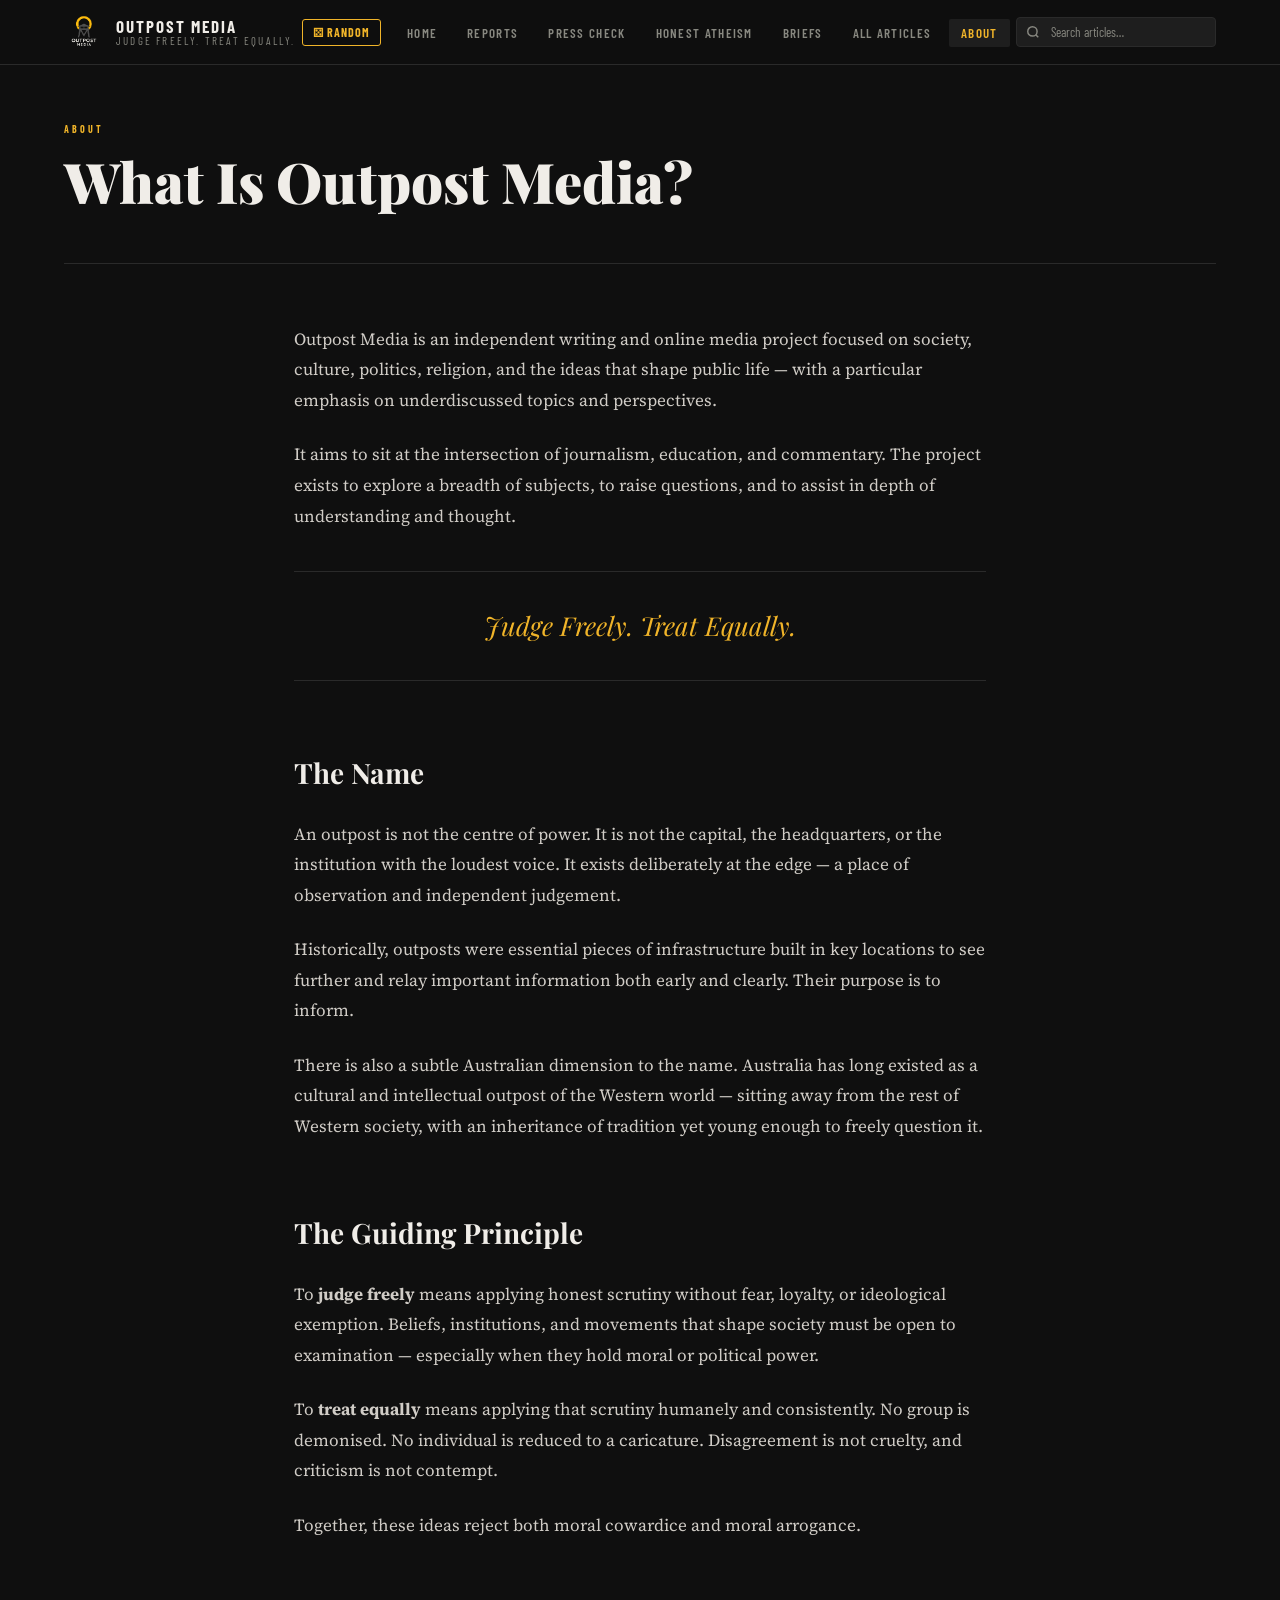
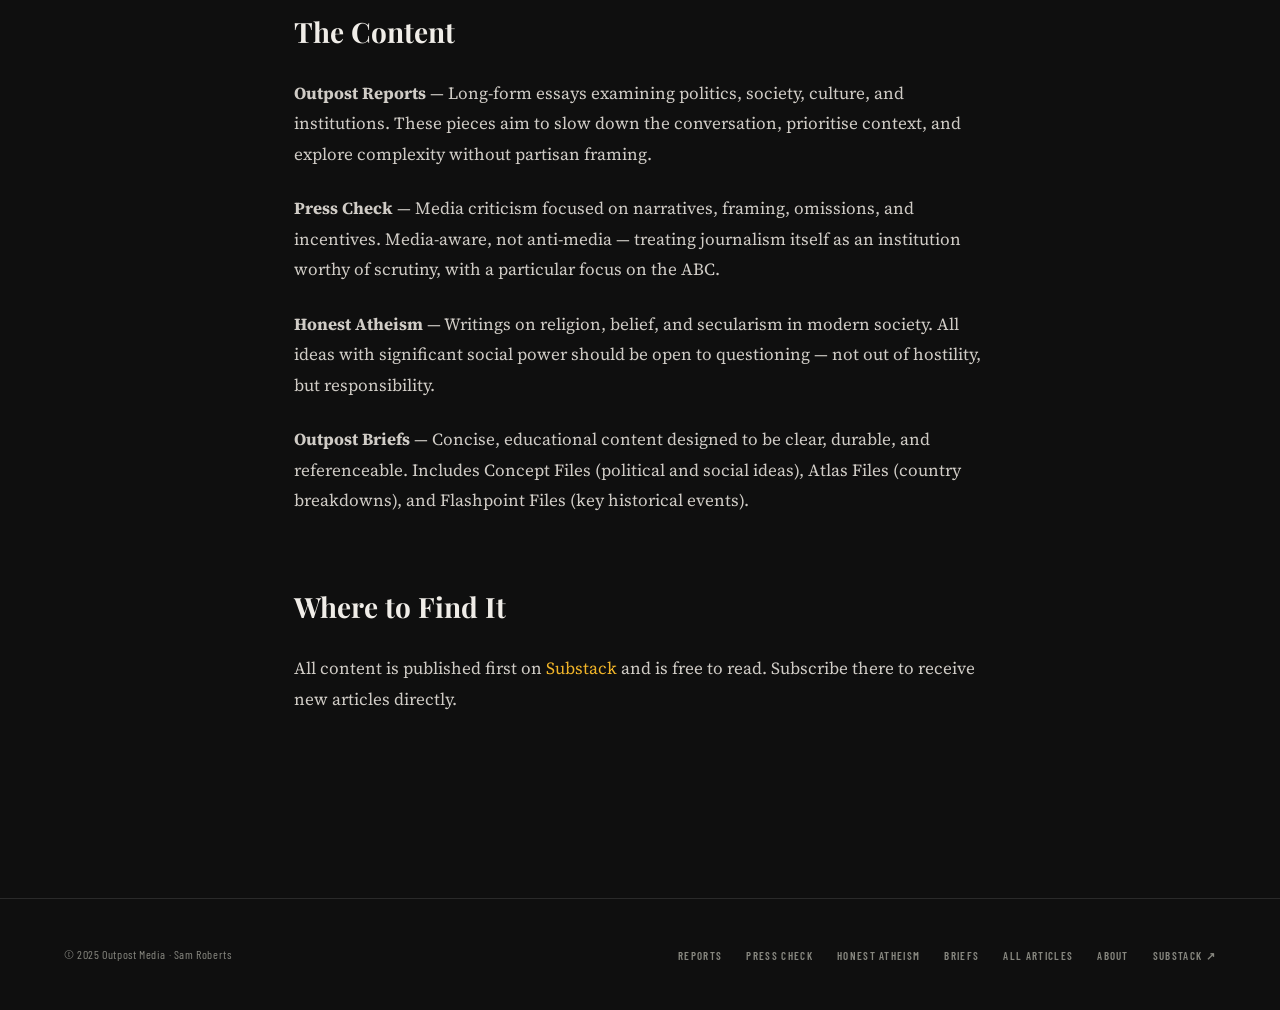
<file: about.html>
<!DOCTYPE html>
<html lang="en">
<head>
  <meta charset="UTF-8">
  <meta name="viewport" content="width=device-width, initial-scale=1.0">
  <title>About — Outpost Media</title>
  <meta name="description" content="Outpost Media is an independent Australian writing project. Australian in origin, global in outlook, deliberately independent in tone.">
  <link rel="stylesheet" href="styles.css">
  <link rel="icon" type="image/png" href="logo.png">
</head>
<body data-page="about">

  <nav class="site-nav">
    <div class="nav-inner">
      <a href="index.html" class="nav-logo">
        <img src="logo.png" alt="Outpost Media">
        <div class="nav-logo-text">
          Outpost Media
          <span>Judge Freely. Treat Equally.</span>
        </div>
      </a>
      <button class="nav-toggle" id="nav-toggle" aria-label="Toggle navigation">
        <span></span><span></span><span></span>
      </button>
      <div class="nav-actions">
        <button class="btn-random" id="btn-random" title="Take me somewhere">⚄ Random</button>
      </div>
      <ul class="nav-links" id="nav-links">
        <li><a href="index.html">Home</a></li>
        <li><a href="outpost-reports.html">Reports</a></li>
        <li><a href="press-check.html">Press Check</a></li>
        <li><a href="honest-atheism.html">Honest Atheism</a></li>
        <li><a href="outpost-briefs.html">Briefs</a></li>
        <li><a href="all-articles.html">All Articles</a></li>
        <li><a href="about.html">About</a></li>
      </ul>
      <div class="nav-search">
        <span class="nav-search-icon">
          <svg width="14" height="14" viewBox="0 0 24 24" fill="none" stroke="currentColor" stroke-width="2.5"><circle cx="11" cy="11" r="8"/><line x1="21" y1="21" x2="16.65" y2="16.65"/></svg>
        </span>
        <input type="text" class="nav-search-input" id="nav-search-input" placeholder="Search articles…" autocomplete="off">
        <div class="search-dropdown" id="search-dropdown"></div>
      </div>
    </div>
  </nav>

  <div class="container">
    <div class="page-header">
      <p class="page-header-eyebrow">About</p>
      <h1 class="page-header-title">What Is Outpost Media?</h1>
    </div>
  </div>

  <div class="about-section">

    <p>Outpost Media is an independent writing and online media project focused on society, culture, politics, religion, and the ideas that shape public life — with a particular emphasis on underdiscussed topics and perspectives.</p>

    <p>It aims to sit at the intersection of journalism, education, and commentary. The project exists to explore a breadth of subjects, to raise questions, and to assist in depth of understanding and thought.</p>

    <div class="principle">Judge Freely. Treat Equally.</div>

    <h2>The Name</h2>

    <p>An outpost is not the centre of power. It is not the capital, the headquarters, or the institution with the loudest voice. It exists deliberately at the edge — a place of observation and independent judgement.</p>

    <p>Historically, outposts were essential pieces of infrastructure built in key locations to see further and relay important information both early and clearly. Their purpose is to inform.</p>

    <p>There is also a subtle Australian dimension to the name. Australia has long existed as a cultural and intellectual outpost of the Western world — sitting away from the rest of Western society, with an inheritance of tradition yet young enough to freely question it.</p>

    <h2>The Guiding Principle</h2>

    <p>To <strong>judge freely</strong> means applying honest scrutiny without fear, loyalty, or ideological exemption. Beliefs, institutions, and movements that shape society must be open to examination — especially when they hold moral or political power.</p>

    <p>To <strong>treat equally</strong> means applying that scrutiny humanely and consistently. No group is demonised. No individual is reduced to a caricature. Disagreement is not cruelty, and criticism is not contempt.</p>

    <p>Together, these ideas reject both moral cowardice and moral arrogance.</p>

    <h2>The Content</h2>

    <p><strong>Outpost Reports</strong> — Long-form essays examining politics, society, culture, and institutions. These pieces aim to slow down the conversation, prioritise context, and explore complexity without partisan framing.</p>

    <p><strong>Press Check</strong> — Media criticism focused on narratives, framing, omissions, and incentives. Media-aware, not anti-media — treating journalism itself as an institution worthy of scrutiny, with a particular focus on the ABC.</p>

    <p><strong>Honest Atheism</strong> — Writings on religion, belief, and secularism in modern society. All ideas with significant social power should be open to questioning — not out of hostility, but responsibility.</p>

    <p><strong>Outpost Briefs</strong> — Concise, educational content designed to be clear, durable, and referenceable. Includes Concept Files (political and social ideas), Atlas Files (country breakdowns), and Flashpoint Files (key historical events).</p>

    <h2>Where to Find It</h2>

    <p>All content is published first on <a href="https://outpostmedia.substack.com" target="_blank" rel="noopener" style="color:var(--gold);">Substack</a> and is free to read. Subscribe there to receive new articles directly.</p>

  </div>

  <footer class="site-footer">
    <div class="footer-inner">
      <span class="footer-copy">© 2025 Outpost Media · Sam Roberts</span>
      <ul class="footer-links">
        <li><a href="outpost-reports.html">Reports</a></li>
        <li><a href="press-check.html">Press Check</a></li>
        <li><a href="honest-atheism.html">Honest Atheism</a></li>
        <li><a href="outpost-briefs.html">Briefs</a></li>
        <li><a href="all-articles.html">All Articles</a></li>
        <li><a href="about.html">About</a></li>
        <li><a href="https://outpostmedia.substack.com" target="_blank" rel="noopener">Substack ↗</a></li>
      </ul>
    </div>
  </footer>

  <script src="articles-reports.js"></script>
  <script src="articles-presscheck.js"></script>
  <script src="articles-atheism.js"></script>
  <script src="articles-briefs-atlas.js"></script>
  <script src="articles-briefs-concept.js"></script>
  <script src="articles-briefs-flashpoint.js"></script>
  <script src="app.js"></script>
</body>
</html>
</file>
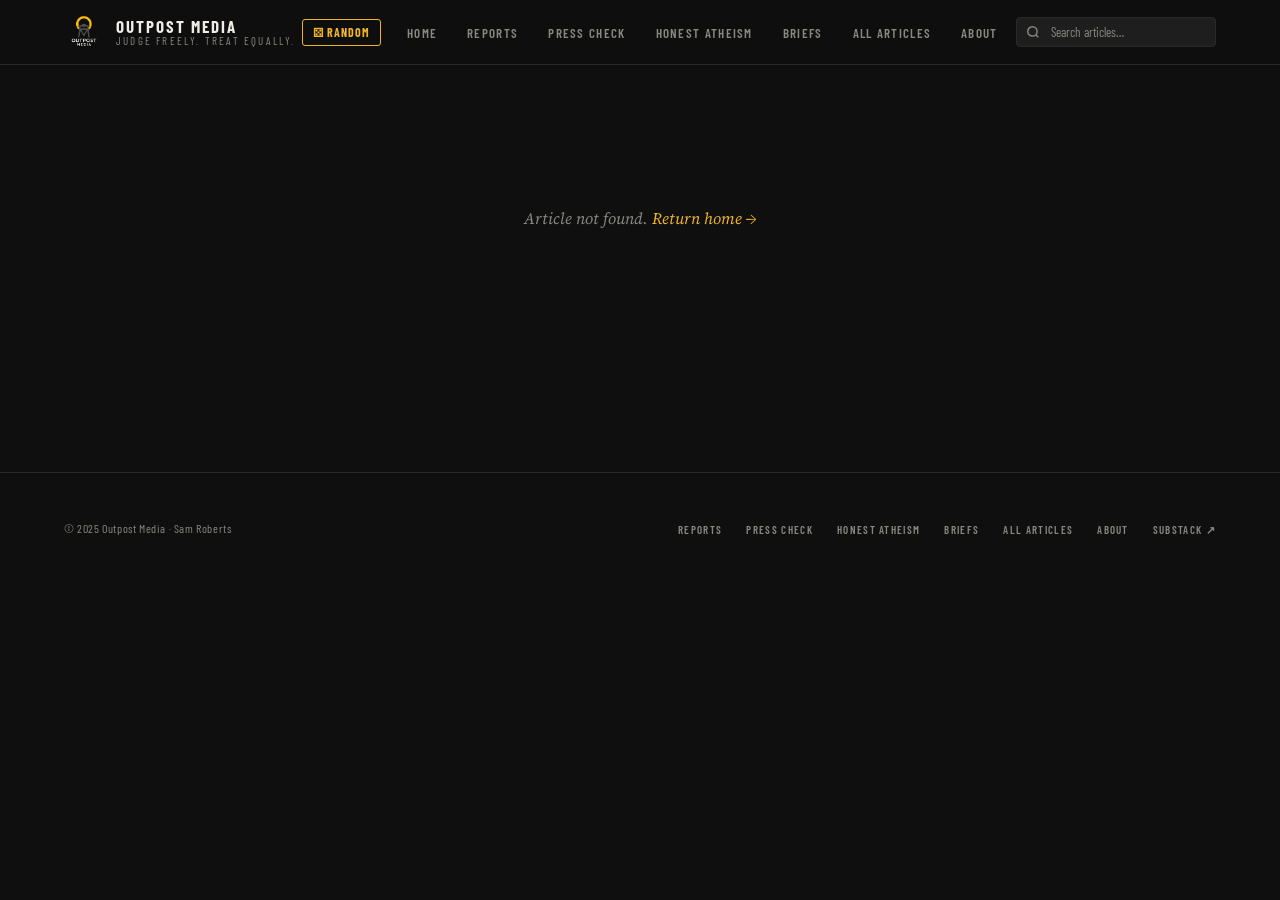
<file: article.html>
<!DOCTYPE html>
<html lang="en">
<head>
  <meta charset="UTF-8">
  <meta name="viewport" content="width=device-width, initial-scale=1.0">
  <title>Article — Outpost Media</title>
  <link rel="stylesheet" href="styles.css">
  <link rel="icon" type="image/png" href="logo.png">
</head>
<body data-page="article">

  <nav class="site-nav">
    <div class="nav-inner">
      <a href="index.html" class="nav-logo">
        <img src="logo.png" alt="Outpost Media">
        <div class="nav-logo-text">
          Outpost Media
          <span>Judge Freely. Treat Equally.</span>
        </div>
      </a>
      <button class="nav-toggle" id="nav-toggle" aria-label="Toggle navigation">
        <span></span><span></span><span></span>
      </button>
      <div class="nav-actions">
        <button class="btn-random" id="btn-random" title="Take me somewhere">⚄ Random</button>
      </div>
      <ul class="nav-links" id="nav-links">
        <li><a href="index.html">Home</a></li>
        <li><a href="outpost-reports.html">Reports</a></li>
        <li><a href="press-check.html">Press Check</a></li>
        <li><a href="honest-atheism.html">Honest Atheism</a></li>
        <li><a href="outpost-briefs.html">Briefs</a></li>
        <li><a href="all-articles.html">All Articles</a></li>
        <li><a href="about.html">About</a></li>
      </ul>
      <div class="nav-search">
        <span class="nav-search-icon">
          <svg width="14" height="14" viewBox="0 0 24 24" fill="none" stroke="currentColor" stroke-width="2.5"><circle cx="11" cy="11" r="8"/><line x1="21" y1="21" x2="16.65" y2="16.65"/></svg>
        </span>
        <input type="text" class="nav-search-input" id="nav-search-input" placeholder="Search articles…" autocomplete="off">
        <div class="search-dropdown" id="search-dropdown"></div>
      </div>
    </div>
  </nav>

  <div class="article-reader">

    <!-- Error state (hidden by default) -->
    <div id="article-error" style="display:none;" class="empty-state">
      <p>Article not found. <a href="index.html" style="color:var(--gold)">Return home →</a></p>
    </div>

    <!-- Article content injected here by app.js -->
    <div id="article-content"></div>

  </div>

  <footer class="site-footer">
    <div class="footer-inner">
      <span class="footer-copy">© 2025 Outpost Media · Sam Roberts</span>
      <ul class="footer-links">
        <li><a href="outpost-reports.html">Reports</a></li>
        <li><a href="press-check.html">Press Check</a></li>
        <li><a href="honest-atheism.html">Honest Atheism</a></li>
        <li><a href="outpost-briefs.html">Briefs</a></li>
        <li><a href="all-articles.html">All Articles</a></li>
        <li><a href="about.html">About</a></li>
        <li><a href="https://outpostmedia.substack.com" target="_blank" rel="noopener">Substack ↗</a></li>
      </ul>
    </div>
  </footer>

  <script src="articles-reports.js"></script>
  <script src="articles-presscheck.js"></script>
  <script src="articles-atheism.js"></script>
  <script src="articles-briefs-atlas.js"></script>
  <script src="articles-briefs-concept.js"></script>
  <script src="articles-briefs-flashpoint.js"></script>
  <script src="app.js"></script>
</body>
</html>
</file>
<file: styles.css>
/* ============================================================
   OUTPOST MEDIA — styles.css
   Dark editorial aesthetic. Playfair Display + Source Serif 4.
   Gold accent: #f0b429. Background: #0f0f0f.
   ============================================================ */

@import url('https://fonts.googleapis.com/css2?family=Playfair+Display:ital,wght@0,400;0,600;0,700;0,900;1,400;1,700&family=Source+Serif+4:ital,wght@0,300;0,400;0,600;1,300;1,400&family=Barlow+Condensed:wght@400;600;700&display=swap');

/* ── Reset & Base ── */
*, *::before, *::after { box-sizing: border-box; margin: 0; padding: 0; }

:root {
  --bg:        #0f0f0f;
  --bg-2:      #161616;
  --bg-3:      #1e1e1e;
  --gold:      #f0b429;
  --gold-dim:  #c4911e;
  --white:     #f0ede8;
  --muted:     #888880;
  --border:    #2a2a2a;
  --font-head: 'Playfair Display', Georgia, serif;
  --font-body: 'Source Serif 4', Georgia, serif;
  --font-ui:   'Barlow Condensed', sans-serif;
  --max-w:     1200px;
  --article-w: 720px;
}

html { scroll-behavior: smooth; }

body {
  background: var(--bg);
  color: var(--white);
  font-family: var(--font-body);
  font-size: 18px;
  line-height: 1.7;
  -webkit-font-smoothing: antialiased;
}

a { color: inherit; text-decoration: none; }
img { max-width: 100%; display: block; }

/* ── Utility ── */
.container { max-width: var(--max-w); margin: 0 auto; padding: 0 24px; }
.gold { color: var(--gold); }

/* ── NAV ── */
.site-nav {
  position: sticky;
  top: 0;
  z-index: 100;
  background: rgba(15,15,15,0.95);
  backdrop-filter: blur(10px);
  border-bottom: 1px solid var(--border);
}

.nav-inner {
  max-width: var(--max-w);
  margin: 0 auto;
  padding: 0 24px;
  display: flex;
  align-items: center;
  justify-content: space-between;
  height: 64px;
}

.nav-logo {
  display: flex;
  align-items: center;
  gap: 12px;
}

.nav-logo img {
  height: 40px;
  width: 40px;
  object-fit: contain;
}

.nav-logo-text {
  font-family: var(--font-ui);
  font-weight: 700;
  font-size: 17px;
  letter-spacing: 0.12em;
  text-transform: uppercase;
  color: var(--white);
  line-height: 1.1;
}
.nav-logo-text span {
  display: block;
  font-weight: 400;
  font-size: 11px;
  letter-spacing: 0.2em;
  color: var(--muted);
}

.nav-links {
  display: flex;
  align-items: center;
  gap: 6px;
  list-style: none;
}

.nav-links a {
  font-family: var(--font-ui);
  font-weight: 600;
  font-size: 13px;
  letter-spacing: 0.1em;
  text-transform: uppercase;
  color: var(--muted);
  padding: 6px 12px;
  border-radius: 2px;
  transition: color 0.2s, background 0.2s;
}

.nav-links a:hover,
.nav-links a.active {
  color: var(--white);
  background: var(--bg-3);
}

.nav-links a.active {
  color: var(--gold);
}

/* Hamburger */
.nav-toggle {
  display: none;
  flex-direction: column;
  gap: 5px;
  cursor: pointer;
  padding: 4px;
  background: none;
  border: none;
}
.nav-toggle span {
  display: block;
  width: 24px;
  height: 2px;
  background: var(--white);
  transition: all 0.3s;
}

/* ── HERO (Homepage) ── */
.hero {
  border-bottom: 1px solid var(--border);
  padding: 80px 0 60px;
  text-align: center;
}

.hero-eyebrow {
  font-family: var(--font-ui);
  font-size: 11px;
  font-weight: 700;
  letter-spacing: 0.3em;
  text-transform: uppercase;
  color: var(--gold);
  margin-bottom: 24px;
}

.hero-title {
  font-family: var(--font-head);
  font-size: clamp(42px, 7vw, 80px);
  font-weight: 900;
  line-height: 1.05;
  color: var(--white);
  margin-bottom: 20px;
}

.hero-tagline {
  font-family: var(--font-body);
  font-size: 18px;
  font-style: italic;
  color: var(--muted);
  margin-bottom: 40px;
}

.hero-divider {
  width: 60px;
  height: 3px;
  background: var(--gold);
  margin: 0 auto 48px;
}

/* ── STREAM CARDS (Homepage featured grid) ── */
.streams-section {
  padding: 60px 0;
  border-bottom: 1px solid var(--border);
}

.section-label {
  font-family: var(--font-ui);
  font-size: 11px;
  font-weight: 700;
  letter-spacing: 0.3em;
  text-transform: uppercase;
  color: var(--gold);
  margin-bottom: 32px;
}

.streams-grid {
  display: grid;
  grid-template-columns: repeat(4, 1fr);
  gap: 2px;
}

.stream-card {
  background: var(--bg-2);
  padding: 32px 28px;
  border: 1px solid var(--border);
  transition: background 0.25s, border-color 0.25s;
  cursor: pointer;
  position: relative;
  overflow: hidden;
}

.stream-card::before {
  content: '';
  position: absolute;
  top: 0; left: 0; right: 0;
  height: 3px;
  background: var(--gold);
  transform: scaleX(0);
  transition: transform 0.3s;
  transform-origin: left;
}

.stream-card:hover::before { transform: scaleX(1); }
.stream-card:hover { background: var(--bg-3); border-color: #3a3a3a; }

.stream-card-label {
  font-family: var(--font-ui);
  font-size: 10px;
  font-weight: 700;
  letter-spacing: 0.25em;
  text-transform: uppercase;
  color: var(--gold);
  margin-bottom: 12px;
}

.stream-card-title {
  font-family: var(--font-head);
  font-size: 22px;
  font-weight: 700;
  color: var(--white);
  line-height: 1.2;
  margin-bottom: 10px;
}

.stream-card-desc {
  font-family: var(--font-body);
  font-size: 14px;
  color: var(--muted);
  line-height: 1.5;
}

/* ── ARTICLE CARD (used on stream pages & homepage recent) ── */
.articles-section {
  padding: 60px 0;
}

.articles-grid {
  display: grid;
  grid-template-columns: repeat(3, 1fr);
  gap: 2px;
}

.article-card {
  background: var(--bg-2);
  border: 1px solid var(--border);
  display: flex;
  flex-direction: column;
  cursor: pointer;
  transition: border-color 0.25s, background 0.25s;
  text-decoration: none;
  color: inherit;
}

.article-card:hover {
  border-color: #3a3a3a;
  background: var(--bg-3);
}

.article-card-thumb {
  width: 100%;
  aspect-ratio: 16/9;
  object-fit: cover;
  display: block;
  filter: brightness(0.92);
  transition: filter 0.3s;
}

.article-card:hover .article-card-thumb {
  filter: brightness(1);
}

.article-card-thumb-placeholder {
  width: 100%;
  aspect-ratio: 16/9;
  background: var(--bg-3);
  display: flex;
  align-items: center;
  justify-content: center;
}

.article-card-thumb-placeholder svg {
  opacity: 0.15;
}

.article-card-body {
  padding: 24px;
  flex: 1;
  display: flex;
  flex-direction: column;
}

.article-card-meta {
  display: flex;
  align-items: center;
  gap: 10px;
  margin-bottom: 12px;
}

.article-card-stream {
  font-family: var(--font-ui);
  font-size: 10px;
  font-weight: 700;
  letter-spacing: 0.2em;
  text-transform: uppercase;
  color: var(--gold);
}

.article-card-date {
  font-family: var(--font-ui);
  font-size: 11px;
  color: var(--muted);
  letter-spacing: 0.05em;
}

.article-card-title {
  font-family: var(--font-head);
  font-size: 20px;
  font-weight: 700;
  line-height: 1.25;
  color: var(--white);
  margin-bottom: 10px;
}

.article-card-subtitle {
  font-family: var(--font-body);
  font-size: 14px;
  font-style: italic;
  color: var(--muted);
  line-height: 1.5;
  flex: 1;
}

.article-card-read {
  margin-top: 18px;
  font-family: var(--font-ui);
  font-size: 11px;
  font-weight: 700;
  letter-spacing: 0.15em;
  text-transform: uppercase;
  color: var(--gold);
}

/* ── PAGE HEADER (stream pages) ── */
.page-header {
  padding: 56px 0 40px;
  border-bottom: 1px solid var(--border);
}

.page-header-eyebrow {
  font-family: var(--font-ui);
  font-size: 10px;
  font-weight: 700;
  letter-spacing: 0.3em;
  text-transform: uppercase;
  color: var(--gold);
  margin-bottom: 14px;
}

.page-header-title {
  font-family: var(--font-head);
  font-size: clamp(32px, 5vw, 56px);
  font-weight: 900;
  color: var(--white);
  line-height: 1.05;
  margin-bottom: 12px;
}

.page-header-desc {
  font-family: var(--font-body);
  font-size: 16px;
  font-style: italic;
  color: var(--muted);
  max-width: 600px;
}

/* ── BRIEFS TABS ── */
.briefs-tabs {
  display: flex;
  gap: 0;
  border-bottom: 1px solid var(--border);
  margin-bottom: 40px;
}

.briefs-tab {
  font-family: var(--font-ui);
  font-size: 12px;
  font-weight: 700;
  letter-spacing: 0.15em;
  text-transform: uppercase;
  color: var(--muted);
  padding: 16px 24px;
  cursor: pointer;
  border-bottom: 3px solid transparent;
  transition: color 0.2s, border-color 0.2s;
  background: none;
  border-top: none;
  border-left: none;
  border-right: none;
}

.briefs-tab:hover { color: var(--white); }
.briefs-tab.active { color: var(--gold); border-bottom-color: var(--gold); }

/* ── ARTICLE READER ── */
.article-reader {
  max-width: var(--article-w);
  margin: 0 auto;
  padding: 60px 24px 100px;
}

.article-reader-header {
  margin-bottom: 40px;
  padding-bottom: 32px;
  border-bottom: 1px solid var(--border);
}

.article-reader-stream {
  font-family: var(--font-ui);
  font-size: 11px;
  font-weight: 700;
  letter-spacing: 0.25em;
  text-transform: uppercase;
  color: var(--gold);
  margin-bottom: 16px;
}

.article-reader-title {
  font-family: var(--font-head);
  font-size: clamp(28px, 4vw, 46px);
  font-weight: 900;
  line-height: 1.1;
  color: var(--white);
  margin-bottom: 14px;
}

.article-reader-subtitle {
  font-family: var(--font-body);
  font-size: 18px;
  font-style: italic;
  color: var(--muted);
  line-height: 1.5;
  margin-bottom: 20px;
}

.article-reader-meta {
  display: flex;
  align-items: center;
  gap: 16px;
  flex-wrap: wrap;
}

.article-reader-date {
  font-family: var(--font-ui);
  font-size: 12px;
  color: var(--muted);
  letter-spacing: 0.1em;
}

.article-reader-author {
  font-family: var(--font-ui);
  font-size: 12px;
  color: var(--muted);
  letter-spacing: 0.05em;
}

.article-reader-substack {
  display: inline-flex;
  align-items: center;
  gap: 6px;
  font-family: var(--font-ui);
  font-size: 11px;
  font-weight: 700;
  letter-spacing: 0.1em;
  text-transform: uppercase;
  color: var(--gold);
  border: 1px solid var(--gold-dim);
  padding: 6px 14px;
  transition: background 0.2s, color 0.2s;
}

.article-reader-substack:hover {
  background: var(--gold);
  color: var(--bg);
}

/* Article body content */
.article-body { font-family: var(--font-body); }

.article-body p {
  margin-bottom: 1.6em;
  font-size: 18px;
  line-height: 1.8;
  color: #d8d4ce;
}

.article-body h2 {
  font-family: var(--font-head);
  font-size: 28px;
  font-weight: 700;
  color: var(--white);
  margin: 2.4em 0 0.8em;
  line-height: 1.2;
}

.article-body h3 {
  font-family: var(--font-head);
  font-size: 22px;
  font-weight: 600;
  color: var(--white);
  margin: 2em 0 0.6em;
}

.article-body blockquote {
  border-left: 3px solid var(--gold);
  margin: 2em 0;
  padding: 4px 0 4px 28px;
  font-size: 20px;
  font-style: italic;
  color: var(--white);
  line-height: 1.6;
}

.article-body a {
  color: var(--gold);
  text-decoration: underline;
  text-underline-offset: 3px;
  text-decoration-color: var(--gold-dim);
  transition: text-decoration-color 0.2s;
}

.article-body a:hover {
  text-decoration-color: var(--gold);
}

.article-body strong { color: var(--white); font-weight: 600; }
.article-body em { font-style: italic; }

.article-hero-img {
  width: 100%;
  border-radius: 2px;
  margin-bottom: 2em;
}

.article-img {
  width: 100%;
  margin: 1.6em 0;
  border-radius: 2px;
}

/* Article footer */
.article-footer {
  margin-top: 60px;
  padding-top: 40px;
  border-top: 1px solid var(--border);
  display: flex;
  align-items: center;
  justify-content: space-between;
  flex-wrap: gap;
  gap: 16px;
}

.article-footer-label {
  font-family: var(--font-ui);
  font-size: 12px;
  color: var(--muted);
  letter-spacing: 0.1em;
  text-transform: uppercase;
}

/* ── ABOUT PAGE ── */
.about-section {
  max-width: 740px;
  margin: 0 auto;
  padding: 60px 24px 100px;
}

.about-section h2 {
  font-family: var(--font-head);
  font-size: 28px;
  font-weight: 700;
  color: var(--white);
  margin: 2.4em 0 0.8em;
}

.about-section p {
  font-family: var(--font-body);
  font-size: 17px;
  line-height: 1.8;
  color: #d0ccc6;
  margin-bottom: 1.4em;
}

.about-section .principle {
  font-family: var(--font-head);
  font-size: 26px;
  font-style: italic;
  color: var(--gold);
  text-align: center;
  padding: 32px 0;
  border-top: 1px solid var(--border);
  border-bottom: 1px solid var(--border);
  margin: 40px 0;
}

/* ── EMPTY STATE ── */
.empty-state {
  text-align: center;
  padding: 80px 24px;
  color: var(--muted);
}

.empty-state p {
  font-family: var(--font-body);
  font-size: 16px;
  font-style: italic;
}

/* ── FOOTER ── */
.site-footer {
  border-top: 1px solid var(--border);
  padding: 40px 0;
  margin-top: 60px;
}

.footer-inner {
  max-width: var(--max-w);
  margin: 0 auto;
  padding: 0 24px;
  display: flex;
  align-items: center;
  justify-content: space-between;
  flex-wrap: wrap;
  gap: 16px;
}

.footer-copy {
  font-family: var(--font-ui);
  font-size: 12px;
  color: var(--muted);
  letter-spacing: 0.05em;
}

.footer-links {
  display: flex;
  gap: 24px;
  list-style: none;
}

.footer-links a {
  font-family: var(--font-ui);
  font-size: 11px;
  font-weight: 600;
  letter-spacing: 0.12em;
  text-transform: uppercase;
  color: var(--muted);
  transition: color 0.2s;
}

.footer-links a:hover { color: var(--white); }

/* ── RESPONSIVE ── */
@media (max-width: 900px) {
  .streams-grid { grid-template-columns: repeat(2, 1fr); }
  .articles-grid { grid-template-columns: repeat(2, 1fr); }
}

@media (max-width: 640px) {
  .nav-links { display: none; flex-direction: column; position: absolute; top: 64px; left: 0; right: 0; background: var(--bg); border-bottom: 1px solid var(--border); padding: 16px 0; }
  .nav-links.open { display: flex; }
  .nav-toggle { display: flex; }
  .streams-grid { grid-template-columns: 1fr; }
  .articles-grid { grid-template-columns: 1fr; }
  .article-reader { padding: 40px 20px 80px; }
  .article-body p { font-size: 17px; }
  .article-body blockquote { font-size: 18px; }
  .footer-inner { flex-direction: column; align-items: flex-start; }
}

/* ── SEARCH BAR ──────────────────────────────────────────────── */
.nav-search {
  position: relative;
  display: flex;
  align-items: center;
}

.nav-search-input {
  background: var(--bg-3);
  border: 1px solid var(--border);
  border-radius: 4px;
  color: var(--white);
  font-family: var(--font-ui);
  font-size: 13px;
  padding: 6px 12px 6px 34px;
  width: 200px;
  outline: none;
  transition: border-color 0.2s, width 0.3s;
}

.nav-search-input::placeholder {
  color: var(--muted);
}

.nav-search-input:focus {
  border-color: var(--gold);
  width: 260px;
}

.nav-search-icon {
  position: absolute;
  left: 10px;
  color: var(--muted);
  pointer-events: none;
  line-height: 0;
}

.search-dropdown {
  display: none;
  position: absolute;
  top: calc(100% + 6px);
  right: 0;
  width: 340px;
  background: var(--bg-2);
  border: 1px solid var(--border);
  border-radius: 6px;
  box-shadow: 0 8px 32px rgba(0,0,0,0.5);
  z-index: 200;
  max-height: 420px;
  overflow-y: auto;
}

.search-dropdown.open {
  display: block;
}

.search-result {
  display: flex;
  align-items: center;
  gap: 12px;
  padding: 10px 14px;
  text-decoration: none;
  border-bottom: 1px solid var(--border);
  transition: background 0.15s;
}

.search-result:last-child {
  border-bottom: none;
}

.search-result:hover {
  background: var(--bg-3);
}

.search-result-thumb {
  width: 48px;
  height: 48px;
  object-fit: cover;
  border-radius: 3px;
  flex-shrink: 0;
  background: var(--bg-3);
}

.search-result-info {
  flex: 1;
  min-width: 0;
}

.search-result-title {
  font-family: var(--font-ui);
  font-size: 13px;
  font-weight: 600;
  color: var(--white);
  white-space: nowrap;
  overflow: hidden;
  text-overflow: ellipsis;
  line-height: 1.3;
}

.search-result-meta {
  font-family: var(--font-ui);
  font-size: 11px;
  color: var(--muted);
  margin-top: 2px;
}

.search-no-results {
  padding: 16px 14px;
  font-family: var(--font-ui);
  font-size: 13px;
  color: var(--muted);
  text-align: center;
}

/* ── RANDOM & ALL ARTICLES BUTTONS ────────────────────────────── */
.nav-actions {
  display: flex;
  align-items: center;
  gap: 8px;
  margin-right: 8px;
}

.btn-random {
  font-family: var(--font-ui);
  font-size: 12px;
  font-weight: 700;
  letter-spacing: 0.08em;
  text-transform: uppercase;
  color: var(--gold);
  background: none;
  border: 1px solid var(--gold);
  border-radius: 3px;
  padding: 5px 10px;
  cursor: pointer;
  transition: background 0.2s, color 0.2s;
  white-space: nowrap;
}

.btn-random:hover {
  background: var(--gold);
  color: var(--bg);
}

/* ── ALL ARTICLES PAGE ──────────────────────────────────────────── */
.all-articles-filters {
  display: flex;
  gap: 8px;
  flex-wrap: wrap;
  margin-bottom: 32px;
}

.filter-btn {
  font-family: var(--font-ui);
  font-size: 12px;
  font-weight: 700;
  letter-spacing: 0.1em;
  text-transform: uppercase;
  color: var(--muted);
  background: var(--bg-2);
  border: 1px solid var(--border);
  border-radius: 3px;
  padding: 6px 14px;
  cursor: pointer;
  transition: all 0.2s;
}

.filter-btn:hover {
  color: var(--white);
  border-color: var(--white);
}

.filter-btn.active {
  color: var(--gold);
  border-color: var(--gold);
  background: rgba(201,169,98,0.08);
}

@media (max-width: 640px) {
  .nav-search-input { width: 140px; }
  .nav-search-input:focus { width: 180px; }
  .search-dropdown { width: 290px; right: -40px; }
  .nav-actions { display: none; }
  .btn-random { display: none; }
}
</file>
